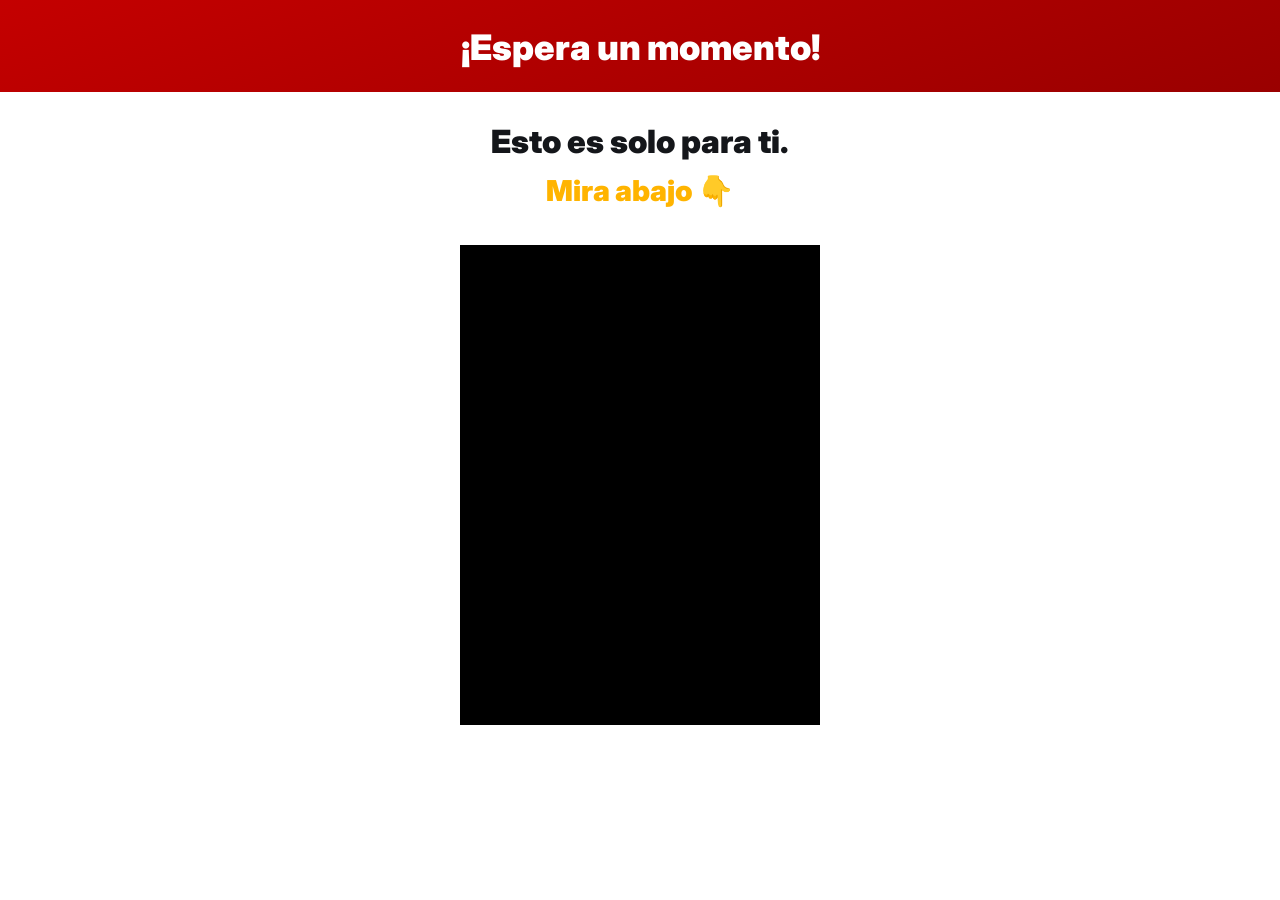
<file: index.html>
<!DOCTYPE html>
<html lang="es">
<head>
<meta charset="UTF-8">
<meta name="viewport" content="width=device-width, initial-scale=1.0">
<meta name="robots" content="noindex, nofollow">
<meta name="theme-color" content="#c40000">
<title>¡Espera un momento!</title>
<link rel="preconnect" href="https://fonts.googleapis.com">
<link rel="preconnect" href="https://fonts.gstatic.com" crossorigin>
<link href="https://fonts.googleapis.com/css2?family=Inter:wght@400;600;700;800;900&display=swap" rel="stylesheet">
<!-- Player: preconnect para carregar o vídeo mais rápido -->
<link rel="preconnect" href="https://scripts.converteai.net">
<link rel="preconnect" href="https://cdn.converteai.net">
<style>
  :root {
    --color-danger:      #c40000;
    --color-danger-dark: #9a0000;
    --color-yellow:      #ffb400;
    --color-white:       #ffffff;
    --color-text:        #14161a;
    --font-base: 'Inter', 'Segoe UI', Arial, Helvetica, sans-serif;
    --container-width: 640px;
    --radius: 12px;
  }

  *, *::before, *::after { margin: 0; padding: 0; box-sizing: border-box; }

  html { -webkit-text-size-adjust: 100%; }

  body {
    font-family: var(--font-base);
    background-color: var(--color-white);
    color: var(--color-text);
    line-height: 1.4;
    -webkit-font-smoothing: antialiased;
  }

  .container {
    width: 100%;
    max-width: var(--container-width);
    margin: 0 auto;
    padding: 0 20px;
  }

  /* Hero */
  .alert-bar {
    background: linear-gradient(160deg, var(--color-danger) 0%, var(--color-danger-dark) 100%);
    color: var(--color-white);
    text-align: center;
    padding: 26px 0 24px;
  }

  .alert-bar h1 {
    font-size: clamp(1.5rem, 6vw, 2.2rem);
    font-weight: 900;
    line-height: 1.2;
  }

  .hero-text {
    text-align: center;
    padding: 28px 0 10px;
  }

  .hero-text h2 {
    font-size: clamp(1.4rem, 5.5vw, 2rem);
    font-weight: 900;
    color: var(--color-text);
  }

  .hero-text .look-down {
    font-size: clamp(1.3rem, 5vw, 1.8rem);
    font-weight: 900;
    color: var(--color-yellow);
    margin-top: 6px;
  }

  .hero-text .look-down .emoji {
    display: inline-block;
    animation: bounce 1.4s ease-in-out infinite;
  }

  @keyframes bounce {
    0%, 100% { transform: translateY(0); }
    50%      { transform: translateY(6px); }
  }

  @media (prefers-reduced-motion: reduce) {
    .hero-text .look-down .emoji { animation: none; }
  }

  /* Vídeo */
  .video-zone {
    max-width: 400px;
    margin: 24px auto 0;
    padding: 0 20px;
  }

  /* Checkout Hotmart
     Oculto por padrão — exibido aos 28.16s do vídeo, após o play */
  .checkout-zone {
    max-width: 440px;
    margin: 28px auto 0;
    padding: 0 20px 56px;
    display: none;
  }

  .checkout-zone.is-visible {
    display: block;
    animation: fade-in-up 0.6s ease-out both;
  }

  @keyframes fade-in-up {
    from { opacity: 0; transform: translateY(16px); }
    to   { opacity: 1; transform: translateY(0); }
  }
</style>
</head>
<body>

  <header class="alert-bar">
    <div class="container">
      <h1>¡Espera un momento!</h1>
    </div>
  </header>

  <section class="hero-text">
    <div class="container">
      <h2>Esto es solo para ti.</h2>
      <p class="look-down">Mira abajo <span class="emoji">👇</span></p>
    </div>
  </section>

  <!-- ===== VÍDEO ===== -->
  <div class="video-zone">
    <vturb-smartplayer id="vid-6a4c64008c0d6307c70b394c" style="display: block; margin: 0 auto; width: 100%; max-width: 400px;"><div class="vturb-player-placeholder" style="position: relative; width: 100%; padding: 133.33333333333331% 0 0; z-index: 0; background-color: black;"></div></vturb-smartplayer>
    <script type="text/javascript"> var s=document.createElement("script"); s.src="https://scripts.converteai.net/b4d92c20-2920-493b-982b-7f8dd3923ccb/players/6a4c64008c0d6307c70b394c/v4/player.js", s.async=!0,document.head.appendChild(s); </script>
  </div>
  <!-- ===== /VÍDEO ===== -->

  <!-- HOTMART - Sales Funnel Widget -->
  <div class="checkout-zone">
    <!--- sales funnel container --->
    <div id="hotmart-sales-funnel"></div>
  </div>
  <!-- HOTMART - Sales Funnel Widget -->

  <!--- script load and setup --->
  <script src="https://checkout.hotmart.com/lib/hotmart-checkout-elements.js"></script>
  <script>
    checkoutElements.init('salesFunnel').mount('#hotmart-sales-funnel')
  </script>

  <!-- Exibe o botão da Hotmart aos 28.16s do vídeo (após o play) -->
  <script>
    (function () {
      "use strict";

      var CTA_TIME_SECONDS = 28.16;
      var MAX_ATTEMPTS = 30; // ~30s aguardando o player carregar

      var cta = document.querySelector(".checkout-zone");
      var ctaDisplayed = false;

      function showCta() {
        if (ctaDisplayed || !cta) return;
        ctaDisplayed = true;
        cta.classList.add("is-visible");
      }

      function watchProgress(attempt) {
        // Aguarda a lib do VTurb registrar a instância do player
        if (
          typeof smartplayer === "undefined" ||
          !smartplayer.instances ||
          !smartplayer.instances.length
        ) {
          if (attempt >= MAX_ATTEMPTS) return;
          return setTimeout(function () {
            watchProgress(attempt + 1);
          }, 1000);
        }

        var player = smartplayer.instances[0];

        player.on("timeupdate", function () {
          if (ctaDisplayed) return;
          if (!player.video) return;
          if (player.video.currentTime >= CTA_TIME_SECONDS) showCta();
        });
      }

      watchProgress(0);
    })();
  </script>
</body>
</html>
</file>
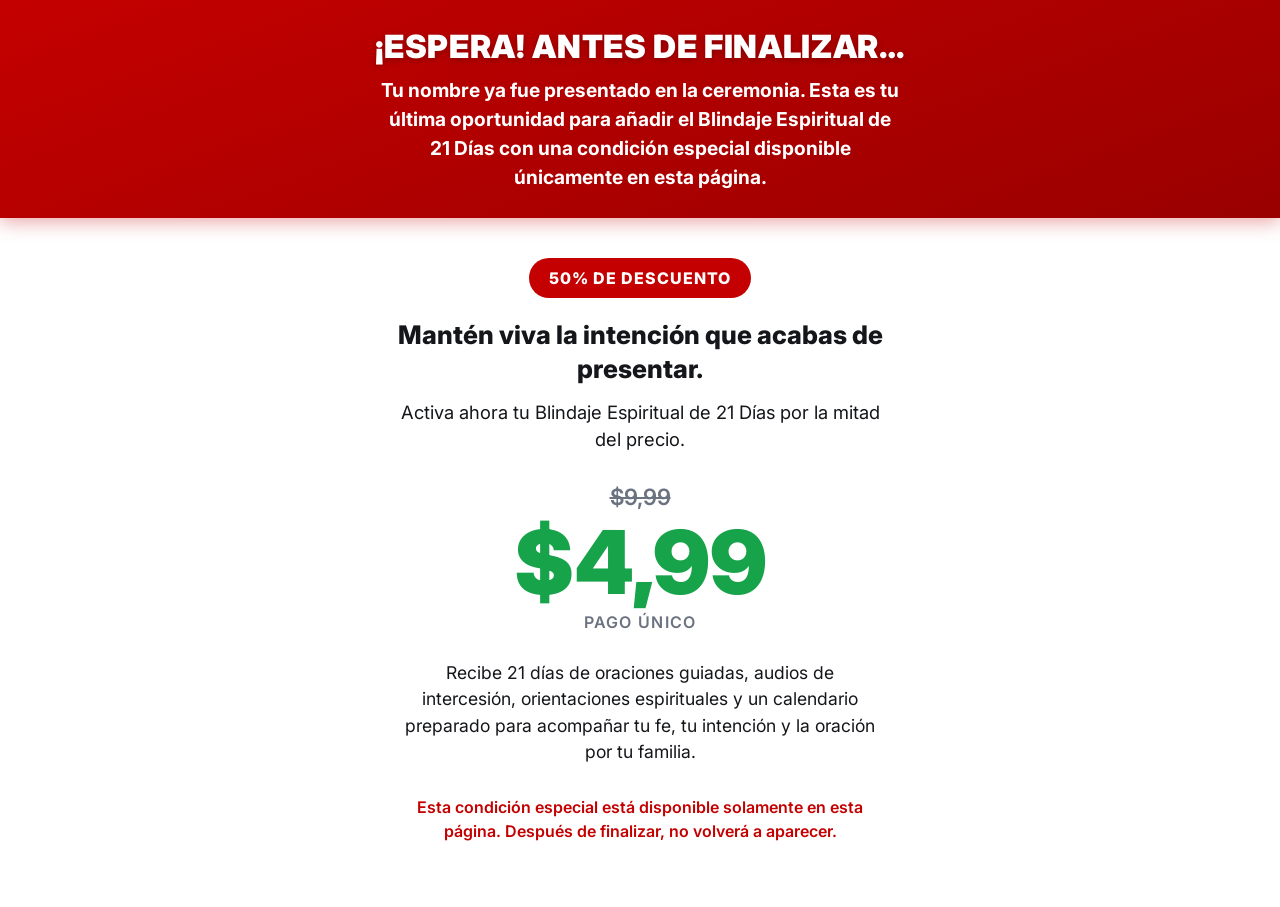
<file: dow2/index.html>
<!DOCTYPE html>
<html lang="es">
<head>
  <meta charset="UTF-8">
  <meta name="viewport" content="width=device-width, initial-scale=1.0">
  <meta name="robots" content="noindex, nofollow">
  <meta name="theme-color" content="#c40000">

  <title>Espera — Oferta especial</title>
  <meta name="description" content="Última oportunidad: 50% de descuento, solo $4,99.">

  <!-- Fonts -->
  <link rel="preconnect" href="https://fonts.googleapis.com">
  <link rel="preconnect" href="https://fonts.gstatic.com" crossorigin>
  <link href="https://fonts.googleapis.com/css2?family=Inter:wght@400;600;700;800;900&display=swap" rel="stylesheet">

  <!-- Styles -->
  <link rel="stylesheet" href="/dow2/assets/css/style.css">
</head>
<body>

  <!-- ============================================
       SEÇÃO 1 — ALERTA (fundo vermelho)
  ============================================= -->
  <header class="alert-bar">
    <div class="container">
      <h1 class="alert-bar__title">¡Espera! Antes de finalizar…</h1>
      <p class="alert-bar__text">
        <strong>Tu nombre ya fue presentado en la ceremonia. Esta es tu última
        oportunidad para añadir el Blindaje Espiritual de 21 Días con una
        condición especial disponible únicamente en esta página.</strong>
      </p>
    </div>
  </header>

  <!-- ============================================
       SEÇÃO 2 — OFERTA (fundo branco)
  ============================================= -->
  <main class="offer">
    <div class="container">

      <span class="offer__badge">50% DE DESCUENTO</span>

      <h2 class="offer__title">
        Mantén viva la intención que acabas de presentar.
      </h2>

      <p class="offer__subtitle">
        Activa ahora tu Blindaje Espiritual de 21 Días
        por la mitad del precio.
      </p>

      <div class="offer__price">
        <span class="offer__price-old">$9,99</span>
        <span class="offer__price-now">$4,99</span>
        <span class="offer__price-note">pago único</span>
      </div>

      <p class="offer__text">
        Recibe 21 días de oraciones guiadas, audios de intercesión,
        orientaciones espirituales y un calendario preparado para acompañar
        tu fe, tu intención y la oración por tu familia.
      </p>

      <!-- HOTMART - Sales Funnel Widget -->
      <div class="offer__cta">
        <div id="hotmart-sales-funnel"></div>
      </div>

      <p class="offer__urgency">
        Esta condición especial está disponible solamente en esta página.
        Después de finalizar, no volverá a aparecer.
      </p>

    </div>
  </main>

  <!-- Scripts -->
  <script src="/dow2/assets/js/main.js"></script>

  <!-- HOTMART - Sales Funnel Widget -->
  <script src="https://checkout.hotmart.com/lib/hotmart-checkout-elements.js"></script>
  <script src="/dow2/assets/js/hotmart.js"></script>
</body>
</html>
</file>
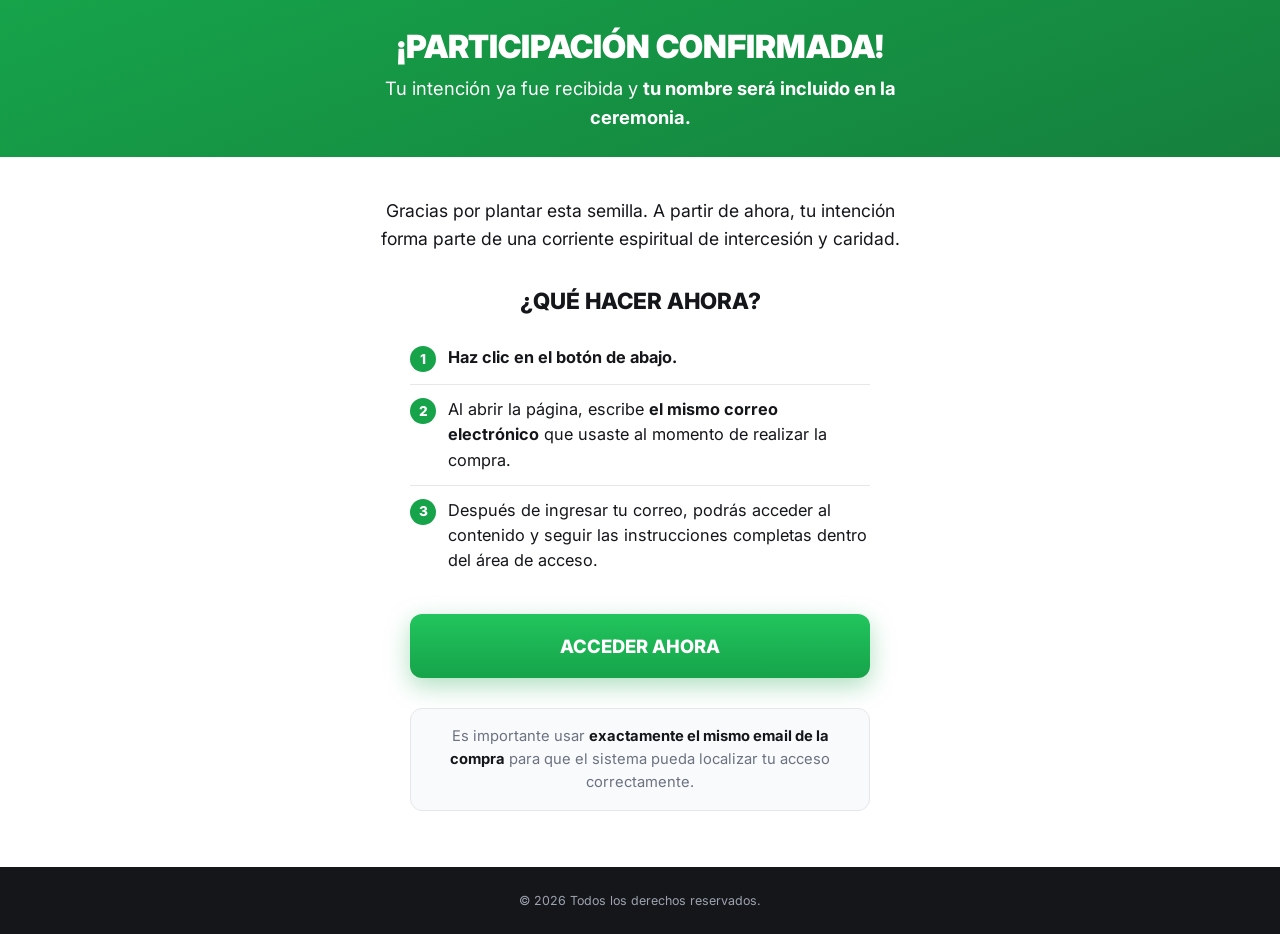
<file: obg/index.html>
<!DOCTYPE html>
<html lang="es">
<head>
<meta charset="UTF-8">
<meta name="viewport" content="width=device-width, initial-scale=1.0">
<meta name="robots" content="noindex, nofollow">
<meta name="theme-color" content="#16a34a">
<title>¡Participación confirmada!</title>
<link rel="preconnect" href="https://fonts.googleapis.com">
<link rel="preconnect" href="https://fonts.gstatic.com" crossorigin>
<link href="https://fonts.googleapis.com/css2?family=Inter:wght@400;600;700;800;900&display=swap" rel="stylesheet">
<style>
  :root {
    --color-green:       #16a34a;
    --color-green-dark:  #15803d;
    --color-white:       #ffffff;
    --color-text:        #14161a;
    --color-text-muted:  #6b7280;
    --color-footer-bg:   #14161a;
    --color-footer-text: #9ca3af;
    --font-base: 'Inter', 'Segoe UI', Arial, Helvetica, sans-serif;
    --container-width: 640px;
    --radius: 12px;
  }

  *, *::before, *::after { margin: 0; padding: 0; box-sizing: border-box; }

  html { -webkit-text-size-adjust: 100%; }

  body {
    font-family: var(--font-base);
    background-color: var(--color-white);
    color: var(--color-text);
    line-height: 1.55;
    -webkit-font-smoothing: antialiased;
  }

  .container {
    width: 100%;
    max-width: var(--container-width);
    margin: 0 auto;
    padding: 0 20px;
  }

  /* Barra verde de confirmação */
  .confirm-bar {
    background: linear-gradient(160deg, var(--color-green) 0%, var(--color-green-dark) 100%);
    color: var(--color-white);
    text-align: center;
    padding: 28px 0 26px;
  }

  .confirm-bar h1 {
    font-size: clamp(1.4rem, 5.5vw, 2rem);
    font-weight: 900;
    text-transform: uppercase;
    line-height: 1.2;
    margin-bottom: 8px;
  }

  .confirm-bar p {
    font-size: clamp(1rem, 4vw, 1.15rem);
    max-width: 520px;
    margin: 0 auto;
  }

  /* Conteúdo */
  .content {
    text-align: center;
    padding: 40px 0 56px;
  }

  .content p {
    font-size: clamp(0.98rem, 3.8vw, 1.1rem);
    max-width: 540px;
    margin: 0 auto 18px;
  }

  .content .muted { color: var(--color-text-muted); }

  .section-title {
    font-size: clamp(1.1rem, 4.5vw, 1.4rem);
    font-weight: 800;
    text-transform: uppercase;
    line-height: 1.3;
    margin: 34px auto 18px;
    max-width: 520px;
  }

  /* Passos */
  .steps {
    list-style: none;
    max-width: 460px;
    margin: 0 auto;
    text-align: left;
    counter-reset: step;
  }

  .steps li {
    display: flex;
    align-items: flex-start;
    gap: 12px;
    padding: 12px 0;
    border-bottom: 1px solid #e5e7eb;
    font-size: clamp(0.95rem, 3.6vw, 1.02rem);
  }

  .steps li:last-child { border-bottom: none; }

  .steps li::before {
    counter-increment: step;
    content: counter(step);
    flex-shrink: 0;
    width: 26px;
    height: 26px;
    border-radius: 50%;
    background: var(--color-green);
    color: var(--color-white);
    font-size: 0.85rem;
    font-weight: 800;
    display: inline-flex;
    align-items: center;
    justify-content: center;
    margin-top: 1px;
  }

  .steps li strong { font-weight: 700; }

  /* Botão de acesso */
  .cta {
    display: block;
    max-width: 460px;
    margin: 28px auto 0;
    background: linear-gradient(180deg, #22c55e, var(--color-green));
    color: var(--color-white);
    text-decoration: none;
    font-weight: 800;
    font-size: clamp(1rem, 4vw, 1.15rem);
    text-transform: uppercase;
    padding: 18px 20px;
    border-radius: var(--radius);
    box-shadow: 0 8px 24px rgba(22, 163, 74, 0.35);
    transition: transform 0.15s ease;
    animation: pulse 1.6s ease-in-out infinite;
  }

  .cta:hover { transform: translateY(-2px); }

  @keyframes pulse {
    0%, 100% { transform: scale(1);    box-shadow: 0 8px 24px rgba(22, 163, 74, 0.35); }
    50%      { transform: scale(1.03); box-shadow: 0 10px 30px rgba(22, 163, 74, 0.5); }
  }

  @media (prefers-reduced-motion: reduce) {
    .cta { animation: none; }
  }

  /* Aviso */
  .notice {
    max-width: 460px;
    margin: 30px auto 0;
    background: #f9fafb;
    border: 1px solid #e5e7eb;
    border-radius: var(--radius);
    padding: 16px 18px;
    font-size: 0.92rem;
    color: var(--color-text-muted);
  }

  .notice strong { color: var(--color-text); }

  /* Footer */
  .footer {
    background-color: var(--color-footer-bg);
    color: var(--color-footer-text);
    text-align: center;
    padding: 24px 0;
    font-size: 0.78rem;
  }

  @media (max-width: 480px) {
    .confirm-bar { padding: 22px 0 20px; }
    .content { padding: 32px 0 46px; }
    .container { padding: 0 16px; }
  }
</style>
</head>
<body>

  <header class="confirm-bar">
    <div class="container">
      <h1>¡Participación confirmada!</h1>
      <p>Tu intención ya fue recibida y <strong>tu nombre será incluido en la ceremonia.</strong></p>
    </div>
  </header>

  <main class="content">
    <div class="container">

      <p>Gracias por plantar esta semilla. A partir de ahora, tu intención forma parte de una corriente espiritual de intercesión y caridad.</p>

      <h2 class="section-title">¿Qué hacer ahora?</h2>

      <ol class="steps">
        <li><span><strong>Haz clic en el botón de abajo.</strong></span></li>
        <li><span>Al abrir la página, escribe <strong>el mismo correo electrónico</strong> que usaste al momento de realizar la compra.</span></li>
        <li><span>Después de ingresar tu correo, podrás acceder al contenido y seguir las instrucciones completas dentro del área de acceso.</span></li>
      </ol>

      <a href="https://www.admin.husky-app.com/app/MTc4MzEzMjk0NDgwMA==" class="cta">Acceder ahora</a>

      <div class="notice">
        Es importante usar <strong>exactamente el mismo email de la compra</strong> para que el sistema pueda localizar tu acceso correctamente.
      </div>

    </div>
  </main>

  <footer class="footer">
    <div class="container">
      <p>© <span id="year"></span> Todos los derechos reservados.</p>
    </div>
  </footer>

  <script>document.getElementById('year').textContent = new Date().getFullYear();</script>
</body>
</html>
</file>
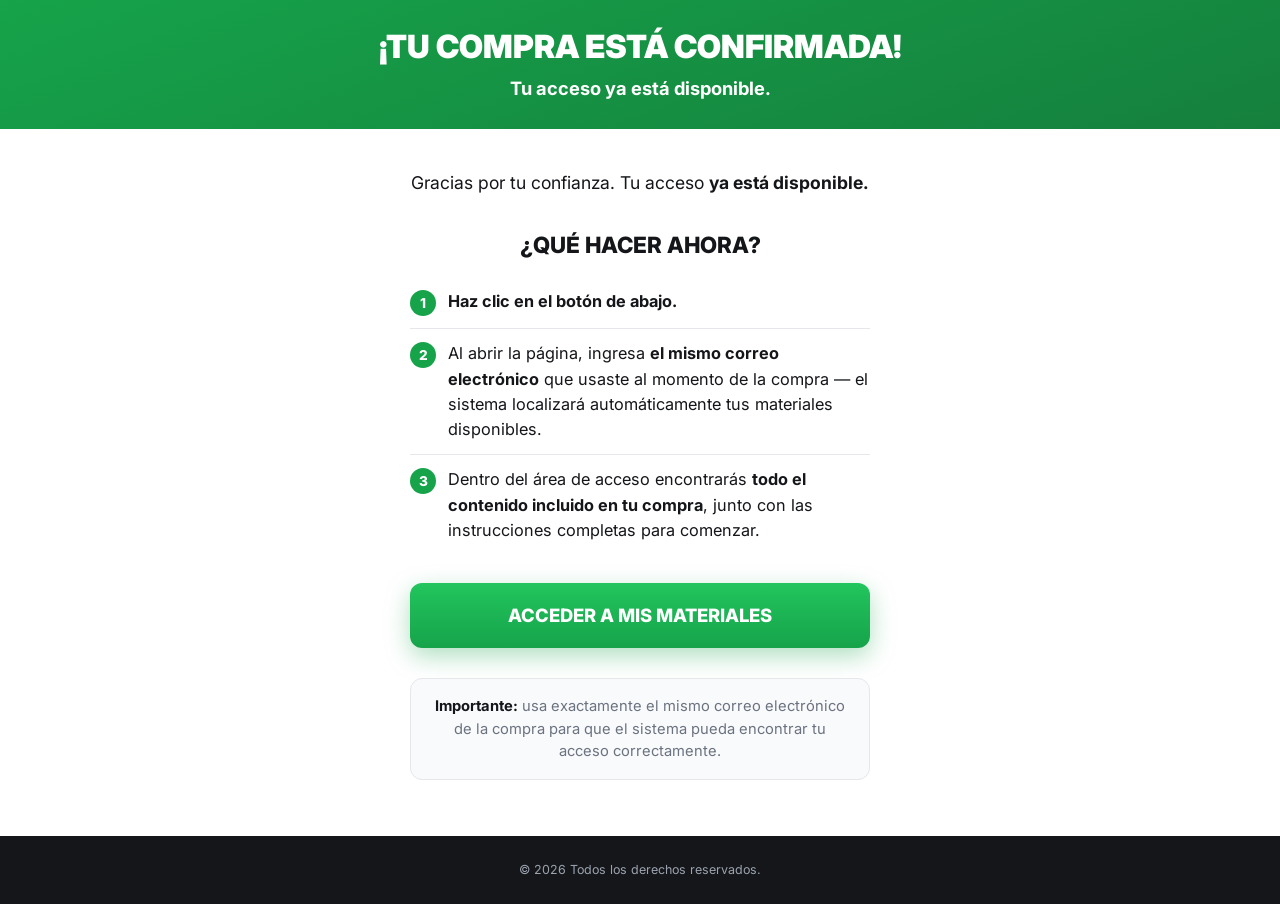
<file: obg2/index.html>
<!DOCTYPE html>
<html lang="es">
<head>
<meta charset="UTF-8">
<meta name="viewport" content="width=device-width, initial-scale=1.0">
<meta name="robots" content="noindex, nofollow">
<meta name="theme-color" content="#16a34a">
<title>¡Tu compra está confirmada!</title>
<link rel="preconnect" href="https://fonts.googleapis.com">
<link rel="preconnect" href="https://fonts.gstatic.com" crossorigin>
<link href="https://fonts.googleapis.com/css2?family=Inter:wght@400;600;700;800;900&display=swap" rel="stylesheet">
<style>
  :root {
    --color-green:       #16a34a;
    --color-green-dark:  #15803d;
    --color-white:       #ffffff;
    --color-text:        #14161a;
    --color-text-muted:  #6b7280;
    --color-footer-bg:   #14161a;
    --color-footer-text: #9ca3af;
    --font-base: 'Inter', 'Segoe UI', Arial, Helvetica, sans-serif;
    --container-width: 640px;
    --radius: 12px;
  }

  *, *::before, *::after { margin: 0; padding: 0; box-sizing: border-box; }

  html { -webkit-text-size-adjust: 100%; }

  body {
    font-family: var(--font-base);
    background-color: var(--color-white);
    color: var(--color-text);
    line-height: 1.55;
    -webkit-font-smoothing: antialiased;
  }

  .container {
    width: 100%;
    max-width: var(--container-width);
    margin: 0 auto;
    padding: 0 20px;
  }

  /* Barra verde de confirmação */
  .confirm-bar {
    background: linear-gradient(160deg, var(--color-green) 0%, var(--color-green-dark) 100%);
    color: var(--color-white);
    text-align: center;
    padding: 28px 0 26px;
  }

  .confirm-bar h1 {
    font-size: clamp(1.4rem, 5.5vw, 2rem);
    font-weight: 900;
    text-transform: uppercase;
    line-height: 1.2;
    margin-bottom: 8px;
  }

  .confirm-bar p {
    font-size: clamp(1rem, 4vw, 1.15rem);
    max-width: 520px;
    margin: 0 auto;
  }

  /* Conteúdo */
  .content {
    text-align: center;
    padding: 40px 0 56px;
  }

  .content p {
    font-size: clamp(0.98rem, 3.8vw, 1.1rem);
    max-width: 540px;
    margin: 0 auto 18px;
  }

  .content .muted { color: var(--color-text-muted); }

  .section-title {
    font-size: clamp(1.1rem, 4.5vw, 1.4rem);
    font-weight: 800;
    text-transform: uppercase;
    line-height: 1.3;
    margin: 34px auto 18px;
    max-width: 520px;
  }

  /* Passos */
  .steps {
    list-style: none;
    max-width: 460px;
    margin: 0 auto;
    text-align: left;
    counter-reset: step;
  }

  .steps li {
    display: flex;
    align-items: flex-start;
    gap: 12px;
    padding: 12px 0;
    border-bottom: 1px solid #e5e7eb;
    font-size: clamp(0.95rem, 3.6vw, 1.02rem);
  }

  .steps li:last-child { border-bottom: none; }

  .steps li::before {
    counter-increment: step;
    content: counter(step);
    flex-shrink: 0;
    width: 26px;
    height: 26px;
    border-radius: 50%;
    background: var(--color-green);
    color: var(--color-white);
    font-size: 0.85rem;
    font-weight: 800;
    display: inline-flex;
    align-items: center;
    justify-content: center;
    margin-top: 1px;
  }

  .steps li strong { font-weight: 700; }

  /* Botão de acesso */
  .cta {
    display: block;
    max-width: 460px;
    margin: 28px auto 0;
    background: linear-gradient(180deg, #22c55e, var(--color-green));
    color: var(--color-white);
    text-decoration: none;
    font-weight: 800;
    font-size: clamp(1rem, 4vw, 1.15rem);
    text-transform: uppercase;
    padding: 18px 20px;
    border-radius: var(--radius);
    box-shadow: 0 8px 24px rgba(22, 163, 74, 0.35);
    transition: transform 0.15s ease;
  }

  .cta:hover { transform: translateY(-2px); }

  @keyframes pulse {
    0%, 100% { transform: scale(1);    box-shadow: 0 8px 24px rgba(22, 163, 74, 0.35); }
    50%      { transform: scale(1.03); box-shadow: 0 10px 30px rgba(22, 163, 74, 0.5); }
  }

  .cta { animation: pulse 1.6s ease-in-out infinite; }

  @media (prefers-reduced-motion: reduce) {
    .cta { animation: none; }
  }

  /* Aviso */
  .notice {
    max-width: 460px;
    margin: 30px auto 0;
    background: #f9fafb;
    border: 1px solid #e5e7eb;
    border-radius: var(--radius);
    padding: 16px 18px;
    font-size: 0.92rem;
    color: var(--color-text-muted);
  }

  .notice strong { color: var(--color-text); }

  /* Footer */
  .footer {
    background-color: var(--color-footer-bg);
    color: var(--color-footer-text);
    text-align: center;
    padding: 24px 0;
    font-size: 0.78rem;
  }

  @media (max-width: 480px) {
    .confirm-bar { padding: 22px 0 20px; }
    .content { padding: 32px 0 46px; }
    .container { padding: 0 16px; }
  }
</style>
</head>
<body>

  <header class="confirm-bar">
    <div class="container">
      <h1>¡Tu compra está confirmada!</h1>
      <p><strong>Tu acceso ya está disponible.</strong></p>
    </div>
  </header>

  <main class="content">
    <div class="container">

      <p>Gracias por tu confianza. Tu acceso <strong>ya está disponible.</strong></p>

      <h2 class="section-title">¿Qué hacer ahora?</h2>

      <ol class="steps">
        <li><span><strong>Haz clic en el botón de abajo.</strong></span></li>
        <li><span>Al abrir la página, ingresa <strong>el mismo correo electrónico</strong> que usaste al momento de la compra — el sistema localizará automáticamente tus materiales disponibles.</span></li>
        <li><span>Dentro del área de acceso encontrarás <strong>todo el contenido incluido en tu compra</strong>, junto con las instrucciones completas para comenzar.</span></li>
      </ol>

      <a href="https://www.admin.husky-app.com/app/MTc4MzEzMjk0NDgwMA==" class="cta">Acceder a mis materiales</a>

      <div class="notice">
        <strong>Importante:</strong> usa exactamente el mismo correo electrónico de la compra para que el sistema pueda encontrar tu acceso correctamente.
      </div>

    </div>
  </main>

  <footer class="footer">
    <div class="container">
      <p>© <span id="year"></span> Todos los derechos reservados.</p>
    </div>
  </footer>

  <script>document.getElementById('year').textContent = new Date().getFullYear();</script>
</body>
</html>
</file>
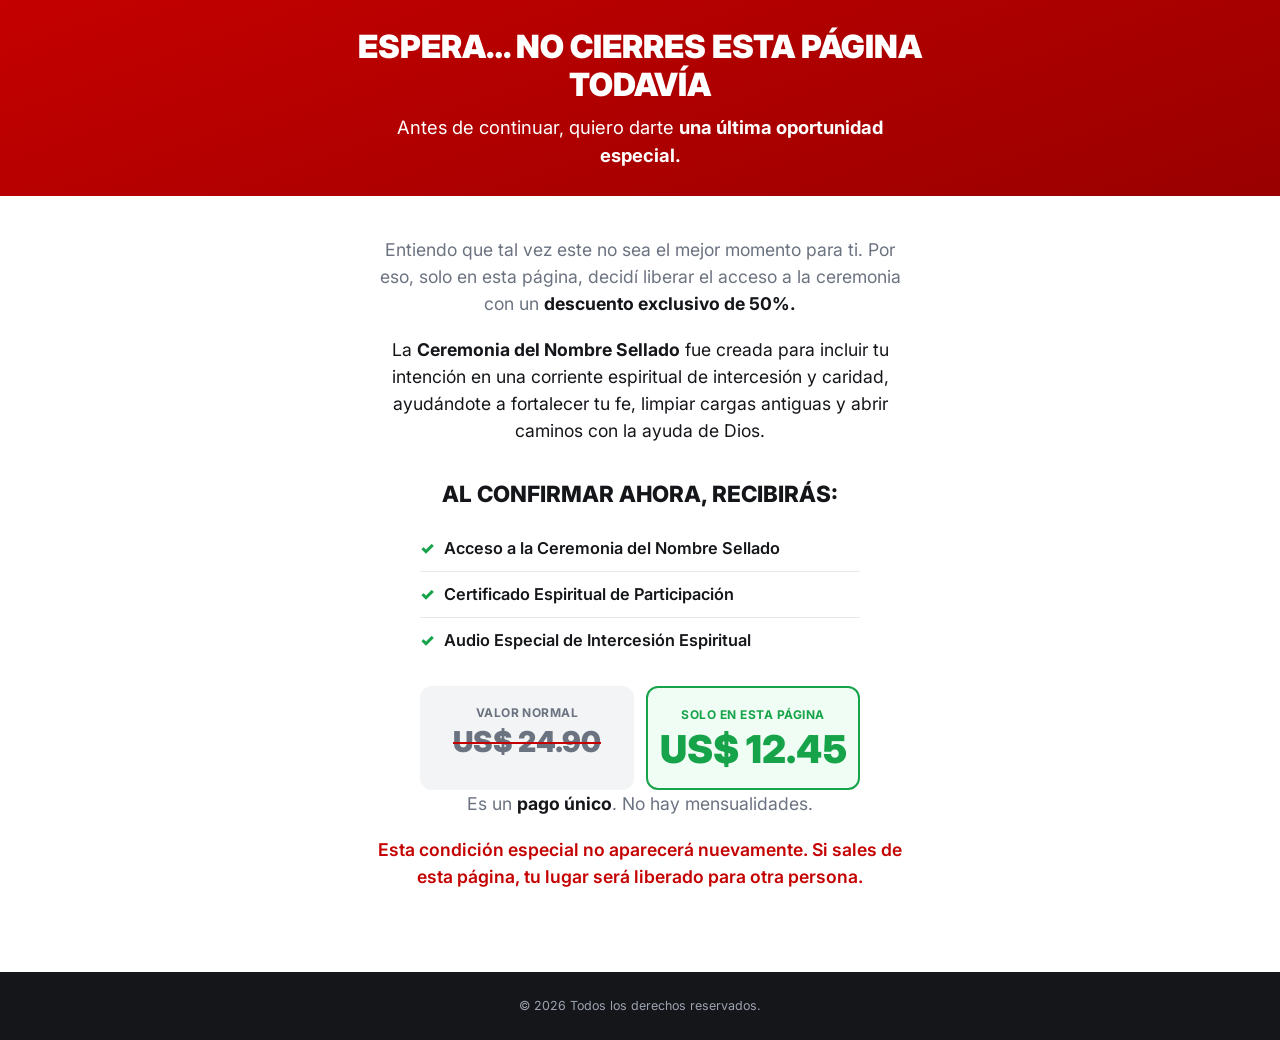
<file: downsell.html>
<!DOCTYPE html>
<html lang="es">
<head>
<meta charset="UTF-8">
<meta name="viewport" content="width=device-width, initial-scale=1.0">
<meta name="robots" content="noindex, nofollow">
<meta name="theme-color" content="#c40000">
<title>Espera… no cierres esta página todavía</title>
<link rel="preconnect" href="https://fonts.googleapis.com">
<link rel="preconnect" href="https://fonts.gstatic.com" crossorigin>
<link href="https://fonts.googleapis.com/css2?family=Inter:wght@400;600;700;800;900&display=swap" rel="stylesheet">
<style>
  :root {
    --color-danger:      #c40000;
    --color-danger-dark: #9a0000;
    --color-white:       #ffffff;
    --color-text:        #14161a;
    --color-text-muted:  #6b7280;
    --color-green:       #16a34a;
    --color-green-light: #22c55e;
    --color-footer-bg:   #14161a;
    --color-footer-text: #9ca3af;
    --font-base: 'Inter', 'Segoe UI', Arial, Helvetica, sans-serif;
    --container-width: 640px;
    --radius: 12px;
  }

  *, *::before, *::after { margin: 0; padding: 0; box-sizing: border-box; }

  html { -webkit-text-size-adjust: 100%; }

  body {
    font-family: var(--font-base);
    background-color: var(--color-white);
    color: var(--color-text);
    line-height: 1.55;
    -webkit-font-smoothing: antialiased;
  }

  .container {
    width: 100%;
    max-width: var(--container-width);
    margin: 0 auto;
    padding: 0 20px;
  }

  /* Barra vermelha */
  .alert-bar {
    background: linear-gradient(160deg, var(--color-danger) 0%, var(--color-danger-dark) 100%);
    color: var(--color-white);
    text-align: center;
    padding: 28px 0 26px;
  }

  .alert-bar h1 {
    font-size: clamp(1.4rem, 5.5vw, 2rem);
    font-weight: 900;
    text-transform: uppercase;
    line-height: 1.2;
    margin-bottom: 8px;
  }

  .alert-bar p {
    font-size: clamp(1rem, 4vw, 1.15rem);
    max-width: 520px;
    margin: 0 auto;
  }

  /* Conteúdo */
  .content {
    text-align: center;
    padding: 40px 0 56px;
  }

  .content > .container > p {
    font-size: clamp(0.98rem, 3.8vw, 1.1rem);
    max-width: 540px;
    margin: 0 auto 18px;
  }

  .content .muted { color: var(--color-text-muted); }

  .section-title {
    font-size: clamp(1.1rem, 4.5vw, 1.4rem);
    font-weight: 800;
    text-transform: uppercase;
    line-height: 1.3;
    margin: 34px auto 18px;
    max-width: 520px;
  }

  /* Lista do que recibe */
  .benefits {
    list-style: none;
    max-width: 440px;
    margin: 0 auto;
    text-align: left;
  }

  .benefits li {
    display: flex;
    align-items: flex-start;
    gap: 10px;
    padding: 10px 0;
    border-bottom: 1px solid #e5e7eb;
    font-weight: 600;
    font-size: clamp(0.95rem, 3.6vw, 1.02rem);
  }

  .benefits li:last-child { border-bottom: none; }

  .benefits li::before {
    content: "✓";
    color: var(--color-green);
    font-weight: 900;
    flex-shrink: 0;
  }

  /* Preços lado a lado */
  .prices {
    display: grid;
    grid-template-columns: 1fr 1fr;
    gap: 12px;
    max-width: 440px;
    margin: 22px auto 0;
  }

  .price {
    border-radius: var(--radius);
    padding: 18px 10px;
  }

  .price .label {
    display: block;
    font-size: 0.75rem;
    font-weight: 700;
    text-transform: uppercase;
    letter-spacing: 0.04em;
    margin-bottom: 4px;
  }

  .price .value {
    display: block;
    font-weight: 900;
    line-height: 1.1;
  }

  .price--old {
    background: #f3f4f6;
    color: var(--color-text-muted);
  }

  .price--old .value {
    font-size: clamp(1.4rem, 6vw, 1.8rem);
    text-decoration: line-through;
    text-decoration-color: var(--color-danger);
    text-decoration-thickness: 2px;
  }

  .price--new {
    border: 2px solid var(--color-green);
    background: #f0fdf4;
  }

  .price--new .label { color: var(--color-green); }

  .price--new .value {
    font-size: clamp(1.8rem, 8vw, 2.4rem);
    color: var(--color-green);
  }

  .payment-note {
    margin-top: 14px;
    font-size: 0.92rem;
    color: var(--color-text-muted);
  }

  .payment-note strong { color: var(--color-text); }

  /* Aviso */
  .warning {
    max-width: 480px;
    margin: 30px auto 0;
    font-size: 0.92rem;
    color: var(--color-danger);
    font-weight: 600;
  }

  /* Checkout Hotmart */
  .checkout-zone {
    max-width: 440px;
    margin: 26px auto 0;
  }

  /* Footer */
  .footer {
    background-color: var(--color-footer-bg);
    color: var(--color-footer-text);
    text-align: center;
    padding: 24px 0;
    font-size: 0.78rem;
  }

  @media (max-width: 480px) {
    .alert-bar { padding: 22px 0 20px; }
    .content { padding: 32px 0 46px; }
    .container { padding: 0 16px; }
  }
</style>
</head>
<body>

  <header class="alert-bar">
    <div class="container">
      <h1>Espera… no cierres esta página todavía</h1>
      <p>Antes de continuar, quiero darte <strong>una última oportunidad especial.</strong></p>
    </div>
  </header>

  <main class="content">
    <div class="container">

      <p class="muted">Entiendo que tal vez este no sea el mejor momento para ti. Por eso, solo en esta página, decidí liberar el acceso a la ceremonia con un <strong style="color:var(--color-text)">descuento exclusivo de 50%.</strong></p>

      <p>La <strong>Ceremonia del Nombre Sellado</strong> fue creada para incluir tu intención en una corriente espiritual de intercesión y caridad, ayudándote a fortalecer tu fe, limpiar cargas antiguas y abrir caminos con la ayuda de Dios.</p>

      <h2 class="section-title">Al confirmar ahora, recibirás:</h2>

      <ul class="benefits">
        <li>Acceso a la Ceremonia del Nombre Sellado</li>
        <li>Certificado Espiritual de Participación</li>
        <li>Audio Especial de Intercesión Espiritual</li>
      </ul>

      <div class="prices">
        <div class="price price--old">
          <span class="label">Valor normal</span>
          <span class="value">US$ 24.90</span>
        </div>
        <div class="price price--new">
          <span class="label">Solo en esta página</span>
          <span class="value">US$ 12.45</span>
        </div>
      </div>

      <p class="payment-note">Es un <strong>pago único</strong>. No hay mensualidades.</p>

      <p class="warning">Esta condición especial no aparecerá nuevamente. Si sales de esta página, tu lugar será liberado para otra persona.</p>

      <!-- HOTMART - Sales Funnel Widget -->
      <div class="checkout-zone">
        <!--- sales funnel container --->
        <div id="hotmart-sales-funnel"></div>
      </div>
      <!-- HOTMART - Sales Funnel Widget -->

    </div>
  </main>

  <footer class="footer">
    <div class="container">
      <p>© <span id="year"></span> Todos los derechos reservados.</p>
    </div>
  </footer>

  <script>document.getElementById('year').textContent = new Date().getFullYear();</script>

  <!--- script load and setup --->
  <script src="https://checkout.hotmart.com/lib/hotmart-checkout-elements.js"></script>
  <script>
    checkoutElements.init('salesFunnel').mount('#hotmart-sales-funnel')
  </script>
</body>
</html>
</file>
<file: dow2/assets/css/style.css>
/* ==========================================================
   DOWNSELL (UP3) — STYLESHEET
   Estrutura:
   1. Variáveis de tema
   2. Reset / base
   3. Seção de alerta (vermelha)
   4. Seção da oferta (branca)
   5. Animações
   6. Responsividade
========================================================== */

/* ----------------------------------------------------------
   1. VARIÁVEIS DE TEMA
---------------------------------------------------------- */
:root {
  --color-danger:        #c40000;
  --color-danger-dark:   #9a0000;
  --color-success:       #16a34a;
  --color-white:         #ffffff;
  --color-text:          #14161a;
  --color-text-muted:    #6b7280;

  --font-base: 'Inter', 'Segoe UI', Arial, Helvetica, sans-serif;

  --container-width: 640px;
  --radius: 12px;
}

/* ----------------------------------------------------------
   2. RESET / BASE
---------------------------------------------------------- */
*,
*::before,
*::after {
  margin: 0;
  padding: 0;
  box-sizing: border-box;
}

html {
  -webkit-text-size-adjust: 100%;
  scroll-behavior: smooth;
}

body {
  font-family: var(--font-base);
  background-color: var(--color-white);
  color: var(--color-text);
  line-height: 1.5;
  -webkit-font-smoothing: antialiased;
  text-rendering: optimizeLegibility;
}

.container {
  width: 100%;
  max-width: var(--container-width);
  margin: 0 auto;
  padding: 0 20px;
}

/* ----------------------------------------------------------
   3. SEÇÃO DE ALERTA (VERMELHA)
---------------------------------------------------------- */
.alert-bar {
  background: linear-gradient(
    160deg,
    var(--color-danger) 0%,
    var(--color-danger-dark) 100%
  );
  color: var(--color-white);
  text-align: center;
  padding: 28px 0 26px;
  box-shadow: 0 4px 18px rgba(196, 0, 0, 0.35);
}

.alert-bar__title {
  font-size: clamp(1.4rem, 5.5vw, 2rem);
  font-weight: 900;
  text-transform: uppercase;
  letter-spacing: 0.02em;
  line-height: 1.2;
  margin-bottom: 10px;
  text-shadow: 0 2px 6px rgba(0, 0, 0, 0.25);
}

.alert-bar__text {
  font-size: clamp(1rem, 4vw, 1.2rem);
  max-width: 520px;
  margin: 0 auto;
}

/* ----------------------------------------------------------
   4. SEÇÃO DA OFERTA (BRANCA)
---------------------------------------------------------- */
.offer {
  text-align: center;
  padding: 40px 0 64px;
}

.offer__badge {
  display: inline-block;
  background-color: var(--color-danger);
  color: var(--color-white);
  font-size: clamp(0.85rem, 3.4vw, 1rem);
  font-weight: 800;
  letter-spacing: 0.06em;
  padding: 8px 20px;
  border-radius: 999px;
  margin-bottom: 20px;
}

.offer__title {
  font-size: clamp(1.2rem, 4.8vw, 1.6rem);
  font-weight: 800;
  line-height: 1.35;
  max-width: 520px;
  margin: 0 auto 12px;
}

.offer__subtitle {
  font-size: clamp(0.95rem, 3.8vw, 1.15rem);
  line-height: 1.5;
  color: var(--color-text);
  max-width: 480px;
  margin: 0 auto 26px;
}

/* Preço em destaque máximo */
.offer__price {
  display: flex;
  flex-direction: column;
  align-items: center;
  gap: 2px;
  margin-bottom: 26px;
}

.offer__price-old {
  font-size: clamp(1.1rem, 4.2vw, 1.4rem);
  font-weight: 600;
  color: var(--color-text-muted);
  text-decoration: line-through;
}

.offer__price-now {
  font-size: clamp(3.6rem, 16vw, 5.5rem);
  font-weight: 900;
  line-height: 1.05;
  color: var(--color-success);
  animation: pulse 1.6s ease-in-out infinite;
}

.offer__price-note {
  font-size: clamp(0.85rem, 3.4vw, 1rem);
  font-weight: 600;
  color: var(--color-text-muted);
  text-transform: uppercase;
  letter-spacing: 0.08em;
}

.offer__text {
  font-size: clamp(0.95rem, 3.8vw, 1.1rem);
  max-width: 480px;
  margin: 0 auto 30px;
  color: var(--color-text);
}

/* Botão / checkout da Hotmart */
.offer__cta {
  max-width: 400px;
  margin: 0 auto;
}

/* Reforço de urgência (abaixo do botão) */
.offer__urgency {
  font-size: clamp(0.85rem, 3.4vw, 1rem);
  font-weight: 600;
  line-height: 1.5;
  color: var(--color-danger);
  max-width: 460px;
  margin: 22px auto 0;
}

/* ----------------------------------------------------------
   5. ANIMAÇÕES
---------------------------------------------------------- */
@keyframes pulse {
  0%, 100% { transform: scale(1); }
  50%      { transform: scale(1.045); }
}

@media (prefers-reduced-motion: reduce) {
  .offer__price-now {
    animation: none;
  }
}

/* ----------------------------------------------------------
   6. RESPONSIVIDADE
---------------------------------------------------------- */
@media (max-width: 480px) {
  .alert-bar {
    padding: 22px 0 20px;
  }

  .offer {
    padding: 32px 0 48px;
  }

  .container {
    padding: 0 16px;
  }
}
</file>
